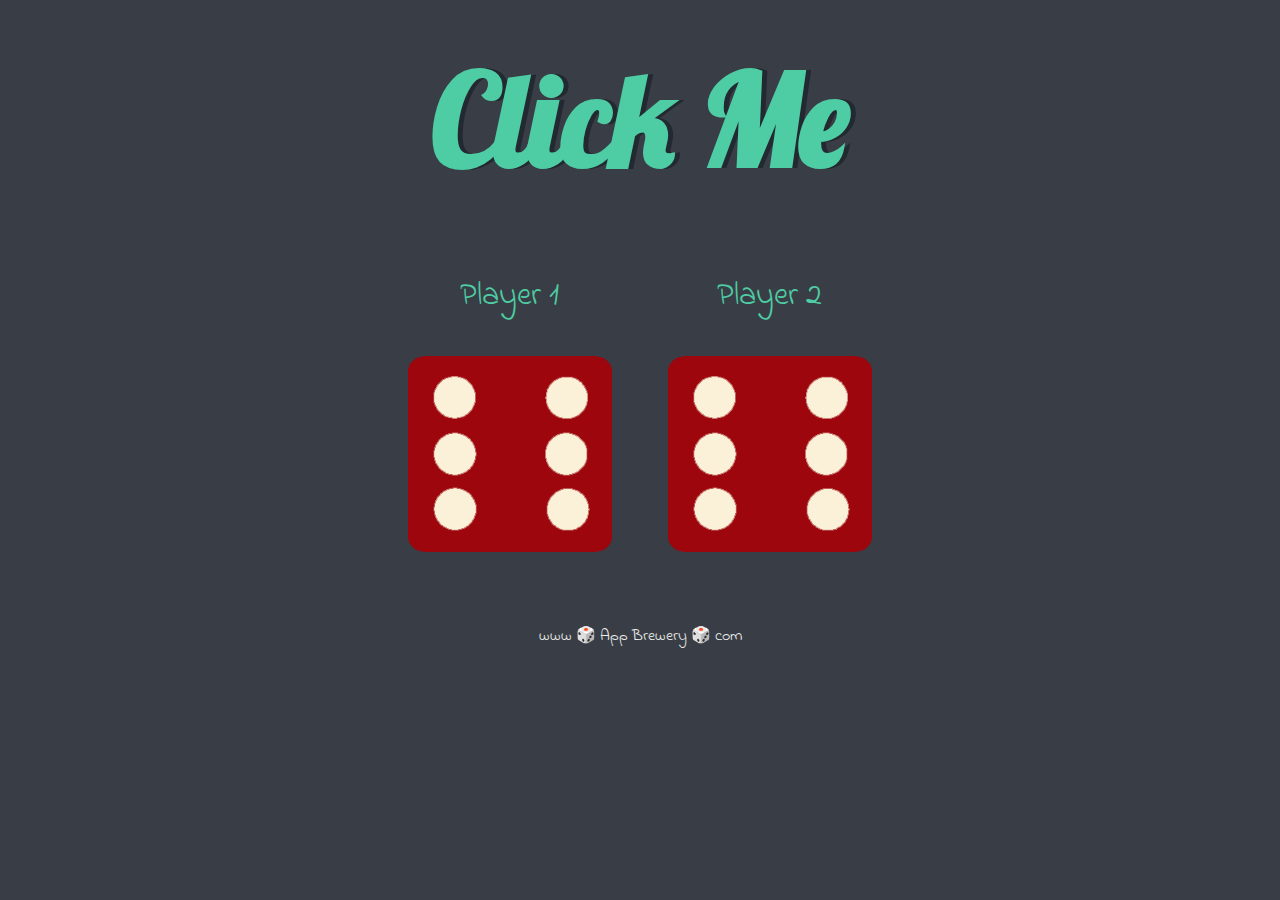
<file: index.html>
<!DOCTYPE html>
<html lang="en" dir="ltr">
  <head>
    <meta charset="utf-8">
    <title>Dicee</title>
    <link rel="stylesheet" href="styles.css">
    <link href="https://fonts.googleapis.com/css?family=Indie+Flower|Lobster" rel="stylesheet">

  </head>
  <body>
    <h1 id="clickMe" role="button">Click Me</h1>
    <p class="result"></p>
    <div class="container">
      <div class="dice">
        <p>Player 1</p>
        <img class="img1" src="images/dice6.png">
      </div>

      <div class="dice">
        <p>Player 2</p>
        <img class="img2" src="images/dice6.png">
      </div>

    </div>
  </body>
  <script src="index.js"></script>
  <footer>
    www 🎲 App Brewery 🎲 com
  </footer>
</html>
</file>
<file: styles.css>
.container {
  width: 70%;
  margin: auto;
  text-align: center;
}

.dice {
  text-align: center;
  display: inline-block;

}

body {
  text-align: center;
  background-color: #393E46;
}

h1 {
  display: inline-block;
  margin: 30px;
  font-family: 'Lobster', cursive;
  text-shadow: 5px 0 #232931;
  font-size: 8rem;
  color: #4ECCA3;
}

p {
  font-size: 2rem;
  color: #4ECCA3;
  font-family: 'Indie Flower', cursive;
}
p.result{
  margin: 1% 0;
  font-size: 3rem;
  font-weight: bold;
  font-family: 'Lobster', cursive;
}

img {
  width: 80%;
}

footer {
  margin-top: 5%;
  color: #EEEEEE;
  text-align: center;
  font-family: 'Indie Flower', cursive;

}

@media (max-width:1023px){
  h1{
    font-size: 15rem;
  }
  .dice p{
    font-size: 5rem;
    /* margin-top: 1%; */
    margin: 5% 0;
  }
  p.result{
    font-size: 5rem;
  }
  .dice{
    width: 70%;
    display: block;
    text-align: center;
    margin: auto;
  }
  .container{
    text-align: center;
  }
  footer{
    font-size: 3rem;
  }
}
</file>
